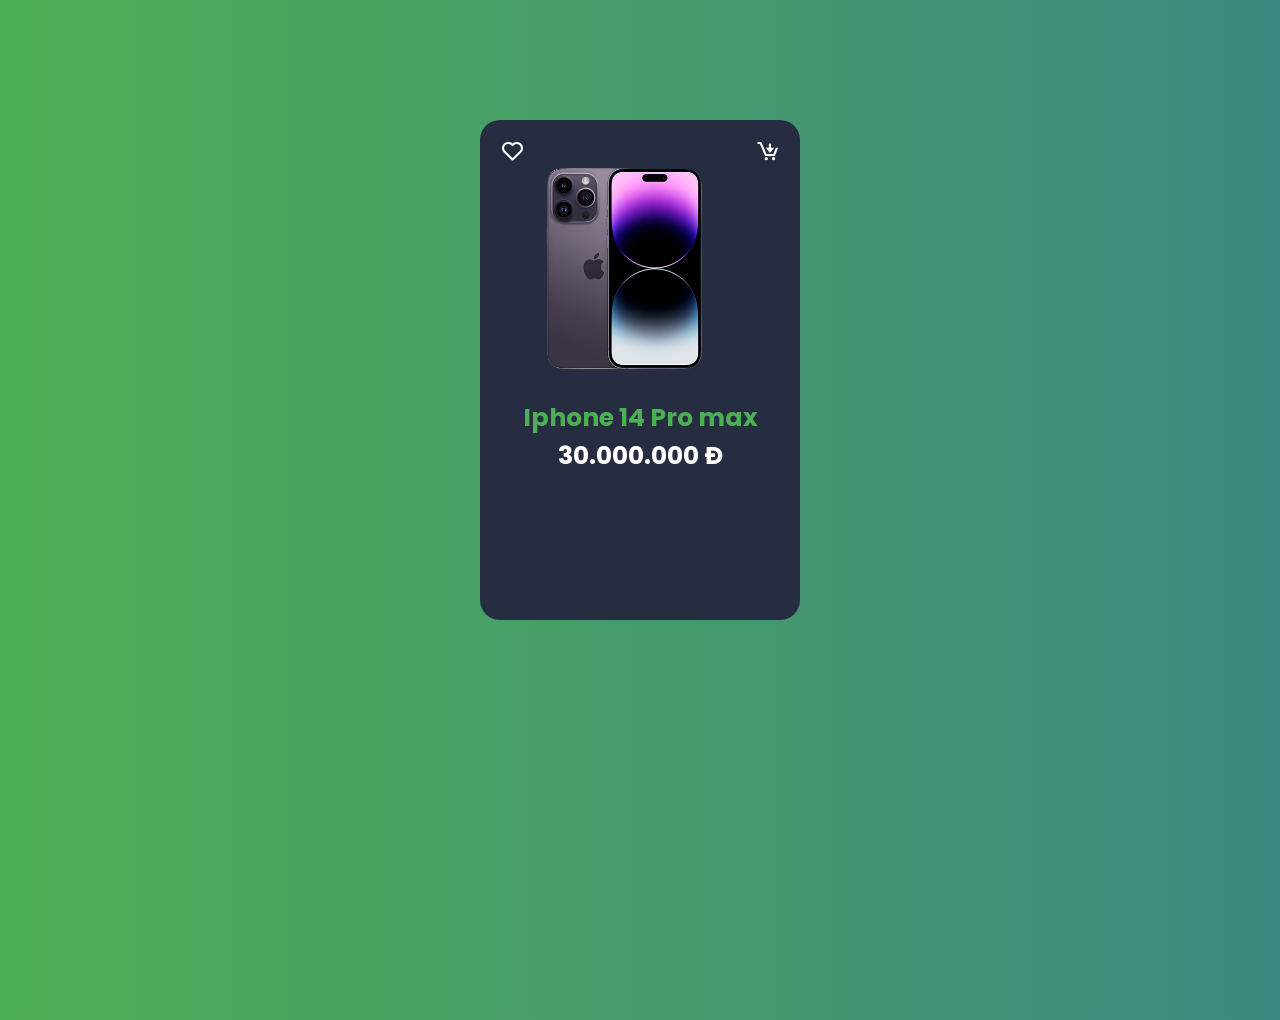
<file: index.html>
<!DOCTYPE html>
<html lang="en">
<head>
    <meta charset="UTF-8">
    <meta http-equiv="X-UA-Compatible" content="IE=edge">
    <meta name="viewport" content="width=device-width, initial-scale=1.0">
    <title>Document</title>
    <link href='https://unpkg.com/boxicons@2.1.4/css/boxicons.min.css' rel='stylesheet'>
    <link rel="stylesheet" href="css/style.css">
</head>
<body>
    <div class="card">
        <div class="card__heart--icon">
            <i class='bx bx-heart'></i>
        </div>
        <div class="card__cart--icon">
            <i class='bx bx-cart-download'></i>
        </div>
        <div class="card__img">
            <img src="images/iphone14.png" alt="">
        </div>
        <div class="card__title">
            Iphone 14 Pro max
        </div>
        <div class="card__price">
            30.000.000 Đ
        </div>
        <div class="card__rom">
            <h3>ROM:</h3>
            <span>128Gb</span>
            <span>256Gb</span>
            <span>512Gb</span>
            <span>1T</span>
        </div>
        <div class="card__color">
            <h3>Color:</h3>
            <span class="color-purple"></span>
            <span class="color-black"></span>
            <span class="color-gold"></span>
            <span class="color-white"></span>
        </div>
        <div class="card__action">
            <button>Buy now</button>
            <button>Add to cart</button>
        </div>
    </div>
</body>
</html>
</file>
<file: css/style.css>
@import url('https://fonts.googleapis.com/css2?family=Poppins:wght@200&display=swap');

:root {
  --primary-color: #4daf54;
}

* {
  margin: 0;
  padding: 0;
  box-sizing: border-box;
}

body {
  height: 100vh;
  background: linear-gradient(to right, var(--primary-color), #3d8880);
  font-family: 'Poppins';
}

.card {
  margin: 120px auto;
  width: 320px;
  height: 500px;
  background-color: #272d40;
  padding: 20px;
  border-radius: 20px;
  color: white;
  position: relative;
}

.card__heart--icon,
.card__cart--icon {
  font-size: 25px;
  position: absolute;
  left: 20px;
  top: 15px;
}

.card__cart--icon {
  left: unset;
  right: 20px;
}

.card__img {
  width: 90%;
  transition: 0.7s;
}

.card__img img {
  width: 100%;
  height: 100%;
  object-fit: cover;
}

.card__title,
.card__price {
  font-size: 25px;
  font-weight: bold;
  text-align: center;
  transition: 0.7s;
}

.card__title {
  color: var(--primary-color);
}

.card__rom,
.card__color {
  display: flex;
  align-items: center;
  margin-bottom: 15px;
}

.card__rom span {
  padding: 2px 5px;
  background: #dadada;
  color: black;
  border-radius: 5px;
  margin: 0 5px;
  cursor: pointer;
}

.card__color span {
  width: 15px;
  height: 15px;
  margin: 0 5px;
}

.color-purple {
  background: purple;
}

.color-black {
  background: black;
}

.color-gold {
  background: gold;
}

.color-white {
  background: white;
}

.card__action {
  text-align: center;
}

.card__action button {
  background-color: var(--primary-color);
  border: none;
  outline: none;
  color: wheat;
  padding: 10px 20px;
  border-radius: 15px;
  font-weight: bold;
  margin: 10px;
}

.card__action button:hover {
  scale: 0.9;
  cursor: pointer;
}

.card:hover .card__img {
  transform: translateY(-90px) rotate(-20deg);
}

.card:hover .card__title {
  transform: translate(-30px, -60px);
}

.card:hover .card__price {
  transform: translate(-60px, -50px);
}

.card__rom {
  margin-top: 5px;
}

.card__rom, .card__color, .card__action {
  visibility: hidden;
  opacity: 0;
  transition: 0.7s;
  transition-delay: 0.1s;
}

.card:hover .card__rom, 
.card:hover .card__color,
.card:hover .card__action {
  visibility: visible;
  opacity: 100;
}
</file>
